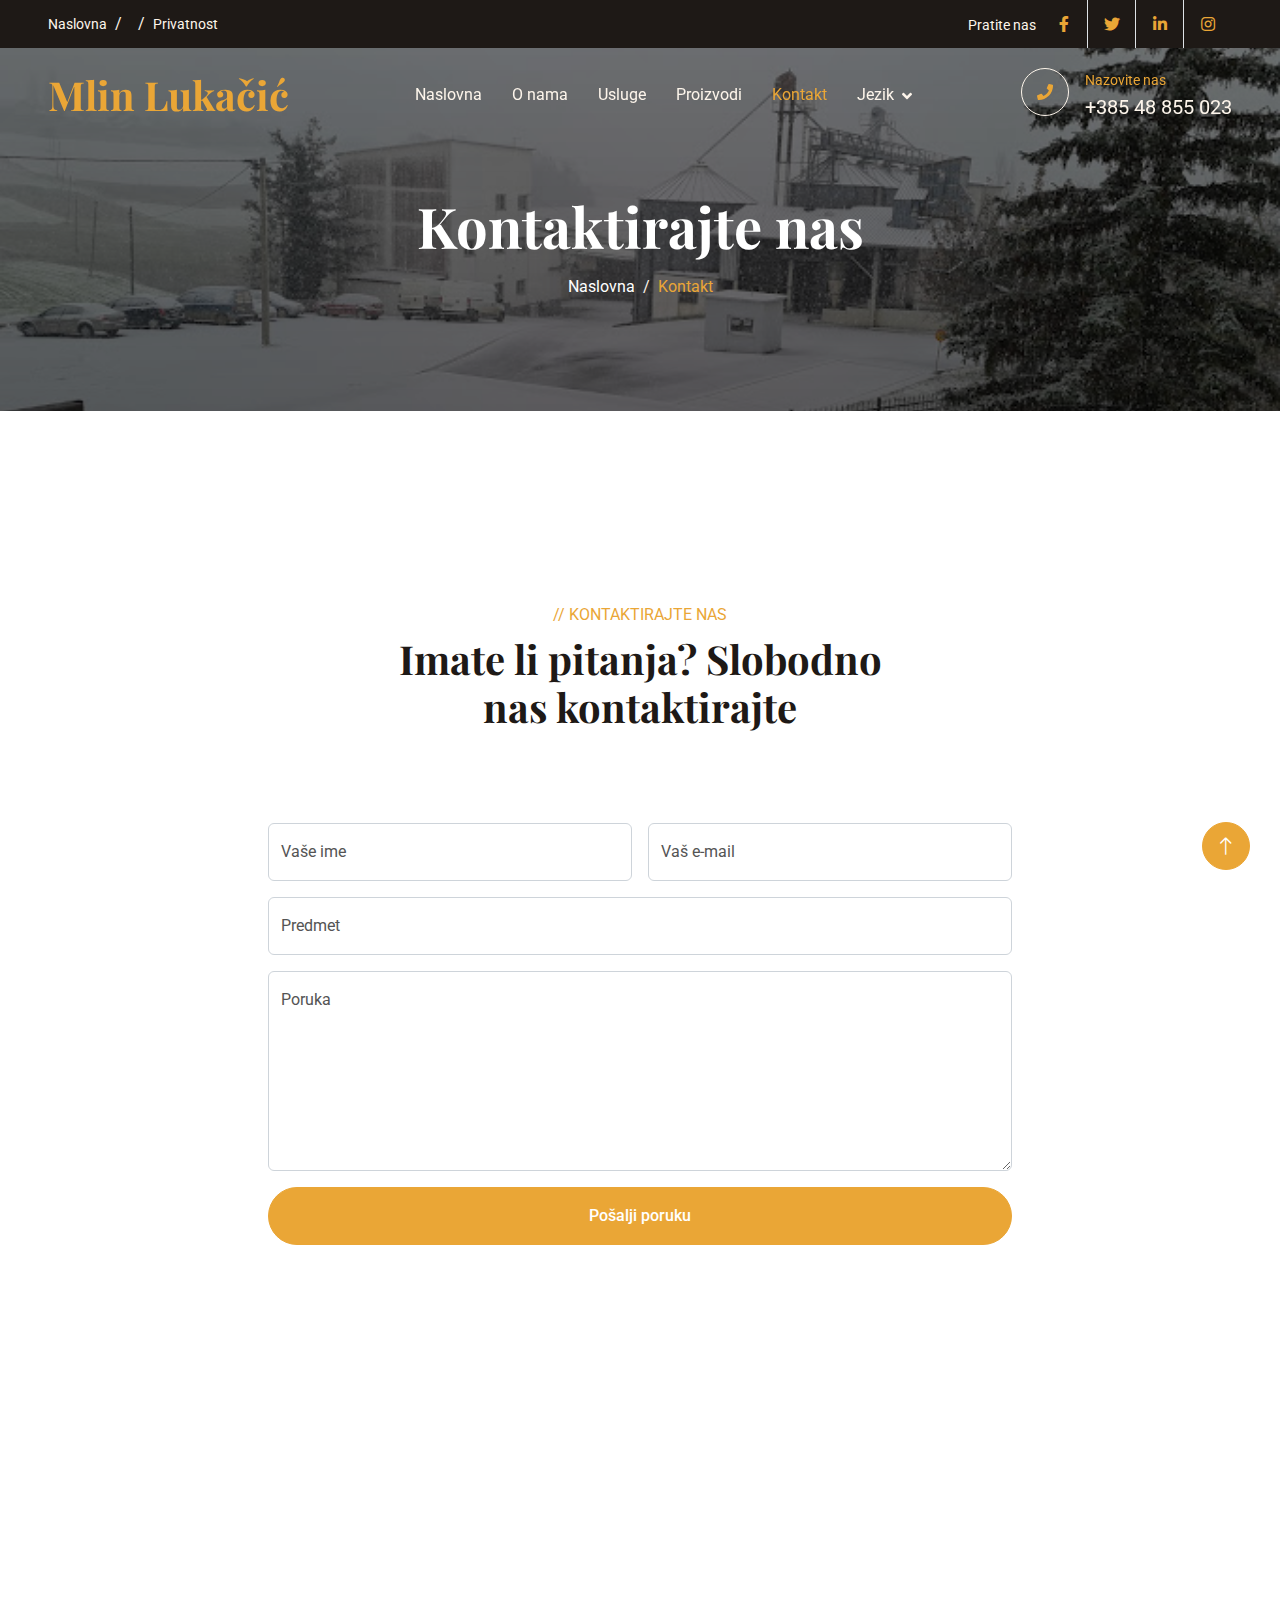
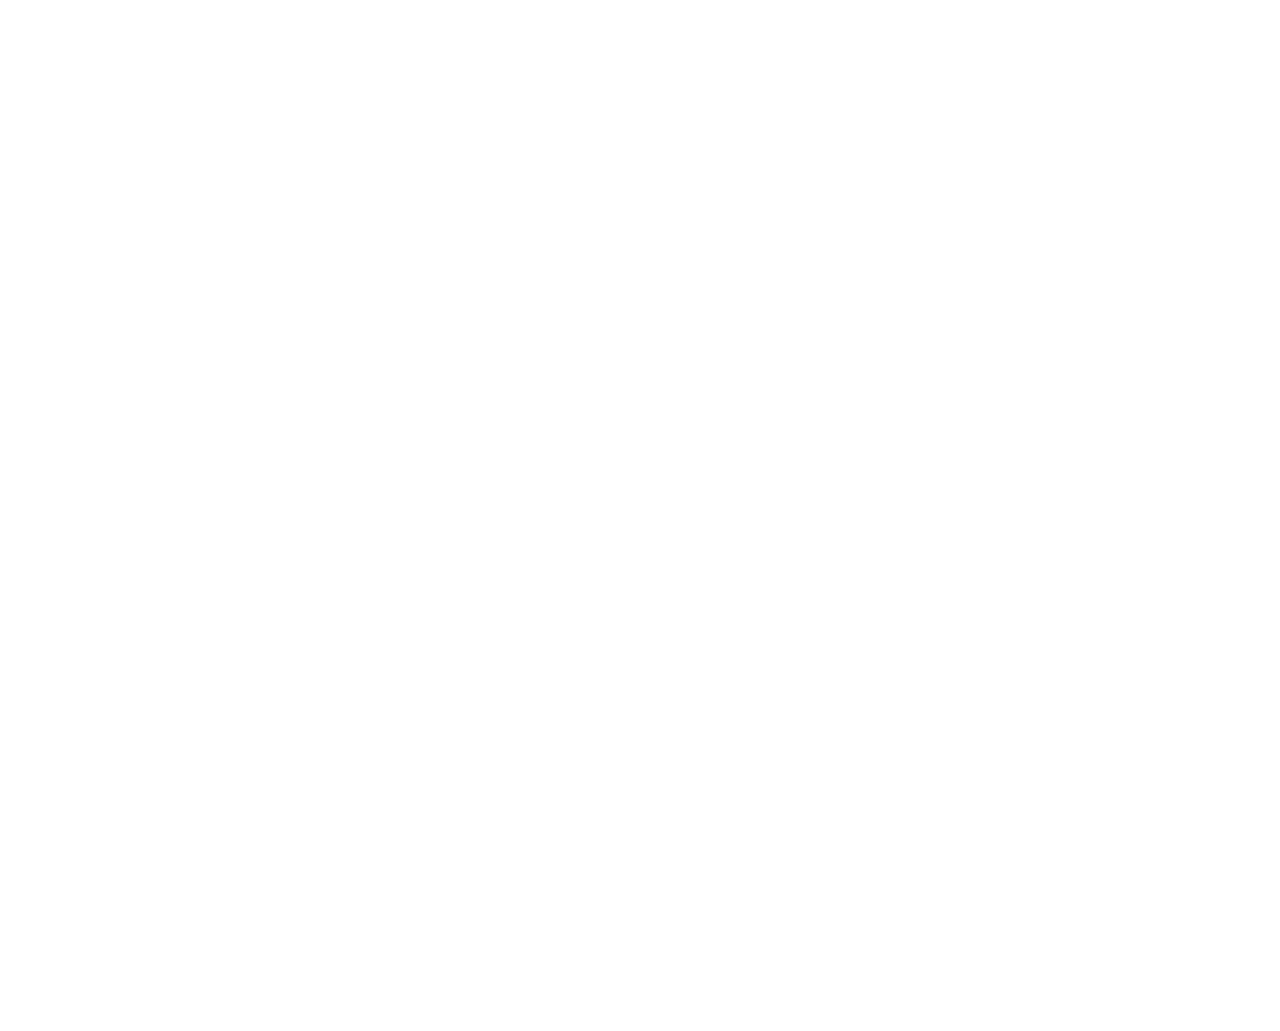
<file: contact.html>
<!DOCTYPE html>
<html lang="hr">
  <head>
    <meta charset="utf-8" />
    <title>Mlin Lukačić - Kontaktirajte nas | Contact Us</title>
    <meta content="width=device-width, initial-scale=1.0" name="viewport" />
    <meta
      name="keywords"
      content="Mlin Lukačić, kontakt, brašno, otkup pšenice, brašno bez aditiva, Gornja Rijeka, proizvodnja brašna, family tradition, flour production, wheat milling, Croatia"
    />
    <meta
      name="description"
      content="Kontaktirajte Mlin Lukačić za informacije o proizvodima i uslugama. Dostupni smo putem telefona i e-maila. Tradicija mljevenja brašna kroz generacije. Contact Mlin Lukačić for all your flour production needs, wheat purchases, and more."
    />

    <!-- Open Graph Meta Tags for Social Media -->
    <meta
      property="og:title"
      content="Mlin Lukačić - Kontaktirajte nas | Contact Us"
    />
    <meta
      property="og:description"
      content="Kontaktirajte Mlin Lukačić za informacije o proizvodima i uslugama. Tradicija mljevenja brašna bez aditiva i po starim receptima. Contact us for all your flour needs."
    />
    <meta property="og:image" content="img/mlin-lukacic-logo.jpg" />
    <meta property="og:url" content="https://mlin-lukacic.hr/contact" />
    <meta property="og:type" content="website" />

    <!-- Twitter Card for social media sharing -->
    <meta name="twitter:card" content="summary_large_image" />
    <meta
      name="twitter:title"
      content="Mlin Lukačić - Kontaktirajte nas | Contact Us"
    />
    <meta
      name="twitter:description"
      content="Kontaktirajte Mlin Lukačić za više informacija o brašnu, otkupu pšenice i dostavi proizvoda."
    />
    <meta name="twitter:image" content="img/mlin-lukacic-logo.jpg" />

    <!-- Favicon -->
    <link href="img/favicon.ico" rel="icon" />

    <!-- Google Web Fonts -->
    <link rel="preconnect" href="https://fonts.googleapis.com" />
    <link rel="preconnect" href="https://fonts.gstatic.com" crossorigin />
    <link
      href="https://fonts.googleapis.com/css2?family=Roboto:wght@400;500&family=Playfair+Display:wght@600;700&display=swap"
      rel="stylesheet"
    />

    <!-- Icon Font Stylesheet -->
    <link
      href="https://cdnjs.cloudflare.com/ajax/libs/font-awesome/5.10.0/css/all.min.css"
      rel="stylesheet"
    />
    <link
      href="https://cdn.jsdelivr.net/npm/bootstrap-icons@1.4.1/font/bootstrap-icons.css"
      rel="stylesheet"
    />

    <!-- Libraries Stylesheet -->
    <link href="lib/animate/animate.min.css" rel="stylesheet" />
    <link href="lib/owlcarousel/assets/owl.carousel.min.css" rel="stylesheet" />

    <!-- Customized Bootstrap Stylesheet -->
    <link href="css/bootstrap.min.css" rel="stylesheet" />

    <!-- Template Stylesheet -->
    <link href="css/style.css" rel="stylesheet" />
  </head>

  <body onload="setLanguageBasedOnCountry()">
    <!-- Spinner Start -->
    <div
      id="spinner"
      class="show bg-white position-fixed translate-middle w-100 vh-100 top-50 start-50 d-flex align-items-center justify-content-center"
    >
      <div class="spinner-grow text-primary" role="status"></div>
    </div>
    <!-- Spinner End -->

    <!-- Topbar Start -->
    <div
      class="container-fluid top-bar bg-dark text-light px-0 wow fadeIn"
      data-wow-delay="0.1s"
    >
      <div class="row gx-0 align-items-center d-none d-lg-flex">
        <div class="col-lg-6 px-5 text-start">
          <ol class="breadcrumb mb-0">
            <li class="breadcrumb-item">
              <a
                class="small text-light"
                href="index.html"
                data-hr="Naslovna"
                data-en="Home"
                >Naslovna</a
              >
            </li>
            <li class="breadcrumb-item"></li>

            <li class="breadcrumb-item">
              <a
                class="small text-light"
                href="privacy.html"
                data-hr="Privatnost"
                data-en="Privacy"
                >Privatnost</a
              >
            </li>
          </ol>
        </div>
        <div class="col-lg-6 px-5 text-end">
          <small data-hr="Pratite nas" data-en="Follow us">Pratite nas:</small>
          <div class="h-100 d-inline-flex align-items-center">
            <a class="btn-lg-square text-primary border-end rounded-0" href="#"
              ><i class="fab fa-facebook-f"></i
            ></a>
            <a class="btn-lg-square text-primary border-end rounded-0" href="#"
              ><i class="fab fa-twitter"></i
            ></a>
            <a class="btn-lg-square text-primary border-end rounded-0" href="#"
              ><i class="fab fa-linkedin-in"></i
            ></a>
            <a class="btn-lg-square text-primary pe-0" href="#"
              ><i class="fab fa-instagram"></i
            ></a>
          </div>
        </div>
      </div>
    </div>
    <!-- Topbar End -->

    <!-- Navbar Start -->
    <nav
      class="navbar navbar-expand-lg navbar-dark fixed-top py-lg-0 px-lg-5 wow fadeIn"
      data-wow-delay="0.1s"
    >
      <a href="index.html" class="navbar-brand ms-4 ms-lg-0">
        <h1
          class="text-primary m-0"
          data-hr="Mlin Lukačić"
          data-en="Mlin Lukačić"
        >
          Mlin Lukačić
        </h1>
      </a>
      <button
        type="button"
        class="navbar-toggler me-4"
        data-bs-toggle="collapse"
        data-bs-target="#navbarCollapse"
      >
        <span class="navbar-toggler-icon"></span>
      </button>
      <div class="collapse navbar-collapse" id="navbarCollapse">
        <div class="navbar-nav mx-auto p-4 p-lg-0">
          <a
            href="index.html"
            class="nav-item nav-link"
            data-hr="Naslovna"
            data-en="Home"
            >Naslovna</a
          >
          <a
            href="about.html"
            class="nav-item nav-link"
            data-hr="O nama"
            data-en="About Us"
            >O nama</a
          >
          <a
            href="service.html"
            class="nav-item nav-link"
            data-hr="Usluge"
            data-en="Services"
            >Usluge</a
          >
          <a
            href="product.html"
            class="nav-item nav-link"
            data-hr="Proizvodi"
            data-en="Products"
            >Proizvodi</a
          >
          <a
            href="contact.html"
            class="nav-item nav-link active"
            data-hr="Kontakt"
            data-en="Contact"
            >Kontakt</a
          >

          <!-- Language Selector -->
          <div class="nav-item dropdown">
            <a
              href="#"
              class="nav-link dropdown-toggle"
              data-bs-toggle="dropdown"
              id="language-dropdown"
              data-hr="Jezik"
              data-en="Language"
              >Jezik</a
            >
            <div class="dropdown-menu m-0">
              <a href="#" class="dropdown-item" onclick="setLanguage('hr')"
                >Hrvatski</a
              >
              <a href="#" class="dropdown-item" onclick="setLanguage('en')"
                >English</a
              >
            </div>
          </div>
        </div>
        <div class="d-none d-lg-flex">
          <a href="tel:+38548855023">
            <div
              class="flex-shrink-0 btn-lg-square border border-light rounded-circle"
            >
              <i class="fa fa-phone text-primary"></i>
            </div>
          </a>
          <div class="ps-3">
            <a href="tel:+38548855023" class="text-decoration-none">
              <small data-hr="Nazovite nas" data-en="Call us"
                >Nazovite nas</small
              >
              <p class="text-light fs-5 mb-0">+385 48 855 023</p>
            </a>
          </div>
        </div>
      </div>
    </nav>
    <!-- Navbar End -->
    <!-- Page Header Start -->
    <div
      class="container-fluid page-header py-6 wow fadeIn"
      data-wow-delay="0.1s"
    >
      <div class="container text-center pt-5 pb-3">
        <h1
          class="display-4 text-white animated slideInDown mb-3"
          data-hr="Kontaktirajte nas"
          data-en="Contact Us"
        >
          Kontaktirajte nas
        </h1>
        <nav aria-label="breadcrumb animated slideInDown">
          <ol class="breadcrumb justify-content-center mb-0">
            <li class="breadcrumb-item">
              <a
                class="text-white"
                href="index.html"
                data-hr="Naslovna"
                data-en="Home"
                >Naslovna</a
              >
            </li>
            <li
              class="breadcrumb-item text-primary active"
              aria-current="page"
              data-hr="Kontakt"
              data-en="Contact"
            >
              Kontakt
            </li>
          </ol>
        </nav>
      </div>
    </div>
    <!-- Page Header End -->

    <!-- Contact Start -->
    <div class="container-xxl py-6">
      <div class="container">
        <div
          class="text-center mx-auto mb-5 wow fadeInUp"
          data-wow-delay="0.1s"
          style="max-width: 500px"
        >
          <p
            class="text-primary text-uppercase mb-2"
            data-hr="// Kontaktirajte nas"
            data-en="// Contact Us"
          >
            // Kontaktirajte nas
          </p>
          <h1
            class="display-6 mb-4"
            data-hr="Imate li pitanja? Slobodno nas kontaktirajte"
            data-en="If You Have Any Query, Please Contact Us"
          >
            Imate li pitanja? Slobodno nas kontaktirajte
          </h1>
        </div>
        <div class="row g-0 justify-content-center">
          <div class="col-lg-8 wow fadeInUp" data-wow-delay="0.1s">
            <form>
              <div class="row g-3">
                <div class="col-md-6">
                  <div class="form-floating">
                    <input
                      type="text"
                      class="form-control"
                      id="name"
                      placeholder="Your Name"
                    />
                    <label for="name" data-hr="Vaše ime" data-en="Your Name"
                      >Vaše ime</label
                    >
                  </div>
                </div>
                <div class="col-md-6">
                  <div class="form-floating">
                    <input
                      type="email"
                      class="form-control"
                      id="email"
                      placeholder="Your Email"
                    />
                    <label for="email" data-hr="Vaš e-mail" data-en="Your Email"
                      >Vaš e-mail</label
                    >
                  </div>
                </div>
                <div class="col-12">
                  <div class="form-floating">
                    <input
                      type="text"
                      class="form-control"
                      id="subject"
                      placeholder="Subject"
                    />
                    <label for="subject" data-hr="Predmet" data-en="Subject"
                      >Predmet</label
                    >
                  </div>
                </div>
                <div class="col-12">
                  <div class="form-floating">
                    <textarea
                      class="form-control"
                      placeholder="Leave a message here"
                      id="message"
                      style="height: 200px"
                    ></textarea>
                    <label for="message" data-hr="Poruka" data-en="Message"
                      >Poruka</label
                    >
                  </div>
                </div>
                <div class="col-12 text-center">
                  <button
                    class="btn btn-primary rounded-pill py-3 px-5"
                    type="submit"
                    data-hr="Pošalji poruku"
                    data-en="Send Message"
                  >
                    Pošalji poruku
                  </button>
                </div>
              </div>
            </form>
          </div>
        </div>
      </div>
    </div>
    <!-- Contact End -->

    <!-- Google Map Start -->
    <div class="container-xxl py-6 px-0 wow fadeInUp" data-wow-delay="0.1s">
      <iframe
        class="w-100 mb-n2"
        style="height: 450px"
        src="https://www.google.com/maps/embed?pb=!1m18!1m12!1m3!1d2766.4023971897723!2d16.41406809875864!3d46.10288818084436!2m3!1f0!2f0!3f0!3m2!1i1024!2i768!4f13.1!3m3!1m2!1s0x47660ff9b38af957%3A0x5fd48d4b4a8db860!2zTUxJTiBMVUtBxIxJxIYgRC5PLk8u!5e0!3m2!1shr!2shr!4v1729151359820!5m2!1shr!2shr"
        frameborder="0"
        allowfullscreen=""
        aria-hidden="false"
        tabindex="0"
      ></iframe>
    </div>
    <!-- Google Map End -->

    <!-- Footer Start -->
    <div
      class="container-fluid bg-dark text-light footer my-6 mb-0 py-5 wow fadeIn"
      data-wow-delay="0.1s"
    >
      <div class="container py-5">
        <div class="row g-5">
          <div class="col-lg-3-column col-md-6">
            <h4 class="text-light mb-4" data-hr="Kontakt" data-en="Contact">
              Kontakt
            </h4>
            <p class="mb-2">
              <a
                href="https://maps.app.goo.gl/sD9uwAYXy2r2cQTN6"
                target="_blank"
              >
                <i class="fa fa-map-marker-alt me-3"></i
                ><span
                  data-hr="Dropkovec 76, 48268 Gornja Rijeka, Hrvatska"
                  data-en="Dropkovec 76, 48268 Gornja Rijeka, Croatia"
                  >Dropkovec 76, 48268 Gornja Rijeka, Hrvatska</span
                ></a
              >
            </p>
            <p class="mb-2">
              <a href="tel:+38548855023"
                ><i class="fa fa-phone-alt me-3"></i>

                <span data-hr="+385 48 855 023" data-en="+385 48 855 023"
                  >+385 48 855 023</span
                >
              </a>
            </p>
            <p class="mb-2">
              <a href="mailto:ljubica.lukacic@gmail.com">
                <i class="fa fa-envelope me-3"></i>

                <span
                  data-hr="ljubica.lukacic@gmail.com"
                  data-en="ljubica.lukacic@gmail.com"
                  >ljubica.lukacic@gmail.com</span
                >
              </a>
            </p>

            <div class="d-flex pt-2">
              <a
                class="btn btn-square btn-outline-light rounded-circle me-1"
                href="#"
                ><i class="fab fa-facebook-f"></i
              ></a>
              <a
                class="btn btn-square btn-outline-light rounded-circle me-1"
                href="#"
                ><i class="fab fa-linkedin-in"></i
              ></a>
            </div>
          </div>
          <div class="col-lg-3-column col-md-6">
            <h4
              class="text-light mb-4"
              data-hr="Radno vrijeme"
              data-en="Working Hours"
            >
              Radno vrijeme
            </h4>
            <p
              class="text-light mb-2"
              data-hr="Ponedjeljak: Zatvoreno"
              data-en="Monday: Closed"
            >
              Ponedjeljak: Zatvoreno
            </p>
            <p
              class="text-light mb-2"
              data-hr="Utorak - Petak: 08:00 - 16:00"
              data-en="Tuesday - Friday: 08:00 - 16:00"
            >
              Utorak - Petak: 08:00 - 16:00
            </p>
            <p
              class="text-light mb-2"
              data-hr="Subota: 08:00 - 14:00"
              data-en="Saturday: 08:00 - 14:00"
            >
              Subota: 08:00 - 14:00
            </p>
            <p
              class="text-light mb-2"
              data-hr="Nedjeljom: Zatvoreno"
              data-en="Sunday: Closed"
            >
              Nedjeljom: Zatvoreno
            </p>
            <p
              class="text-light mb-2"
              data-hr="Praznici: Zatvoreno"
              data-en="Holidays: Closed"
            >
              Praznici: Zatvoreno
            </p>
            <p
              id="remont"
              class="text-light mb-2 font-weight-bold text-warning"
              data-hr="Godišnji remont: 1.8. - 31.8. Mlin neće raditi tijekom ovog perioda."
              data-en="Annual Maintenance: 1st Aug - 31st Aug. The mill will not operate during this period."
            >
              <strong
                >Godišnji remont: 1.8. - 31.8. Mlin neće raditi tijekom ovog
                perioda.</strong
              >
            </p>
          </div>

          <div class="col-lg-3-column col-md-6">
            <h4
              class="text-light mb-4"
              data-hr="Galerija Fotografija"
              data-en="Photo Gallery"
            >
              Galerija Fotografija
            </h4>
            <div class="row g-2">
              <div class="col-4">
                <img
                  class="img-fluid bg-light rounded p-1"
                  src="img/footer-1.jpg"
                  alt="Image"
                />
              </div>
              <div class="col-4">
                <img
                  class="img-fluid bg-light rounded p-1"
                  src="img/footer-2.jpg"
                  alt="Image"
                />
              </div>
              <div class="col-4">
                <img
                  class="img-fluid bg-light rounded p-1"
                  src="img/footer-3.jpg"
                  alt="Image"
                />
              </div>
              <div class="col-4">
                <img
                  class="img-fluid bg-light rounded p-1"
                  src="img/footer-4.jpg"
                  alt="Image"
                />
              </div>
              <div class="col-4">
                <img
                  class="img-fluid bg-light rounded p-1"
                  src="img/footer-5.jpg"
                  alt="Image"
                />
              </div>
              <div class="col-4">
                <img
                  class="img-fluid bg-light rounded p-1"
                  src="img/footer-6.jpg"
                  alt="Image"
                />
              </div>
            </div>
          </div>
        </div>
      </div>
    </div>
    <!-- Footer End -->

    <!-- Copyright Start -->
    <div
      class="container-fluid copyright text-light py-4 wow fadeIn"
      data-wow-delay="0.1s"
    >
      <div class="container">
        <div class="row">
          <div
            class="col-md-6 text-center-copyright text-md-start mb-3 mb-md-0"
          >
            &copy;
            <a href="#" data-hr="Mlin Lukačić" data-en="Mlin Lukačić"
              >Mlin Lukačić</a
            >,
            <span data-hr="Sva prava pridržana" data-en="All Rights Reserved"
              >Sva prava pridržana</span
            >.
          </div>
        </div>
      </div>
    </div>
    <!-- Copyright End -->

    <!-- Back to Top -->
    <a
      href="#"
      class="btn btn-lg btn-primary btn-lg-square rounded-circle back-to-top"
      ><i class="bi bi-arrow-up"></i
    ></a>

    <!-- JavaScript Libraries -->
    <script src="https://code.jquery.com/jquery-3.4.1.min.js"></script>
    <script src="https://cdn.jsdelivr.net/npm/bootstrap@5.0.0/dist/js/bootstrap.bundle.min.js"></script>
    <script src="lib/wow/wow.min.js"></script>
    <script src="lib/easing/easing.min.js"></script>
    <script src="lib/waypoints/waypoints.min.js"></script>
    <script src="lib/counterup/counterup.min.js"></script>
    <script src="lib/owlcarousel/owl.carousel.min.js"></script>

    <!-- Template Javascript -->
    <script src="js/main.js"></script>
  </body>
</html>
</file>
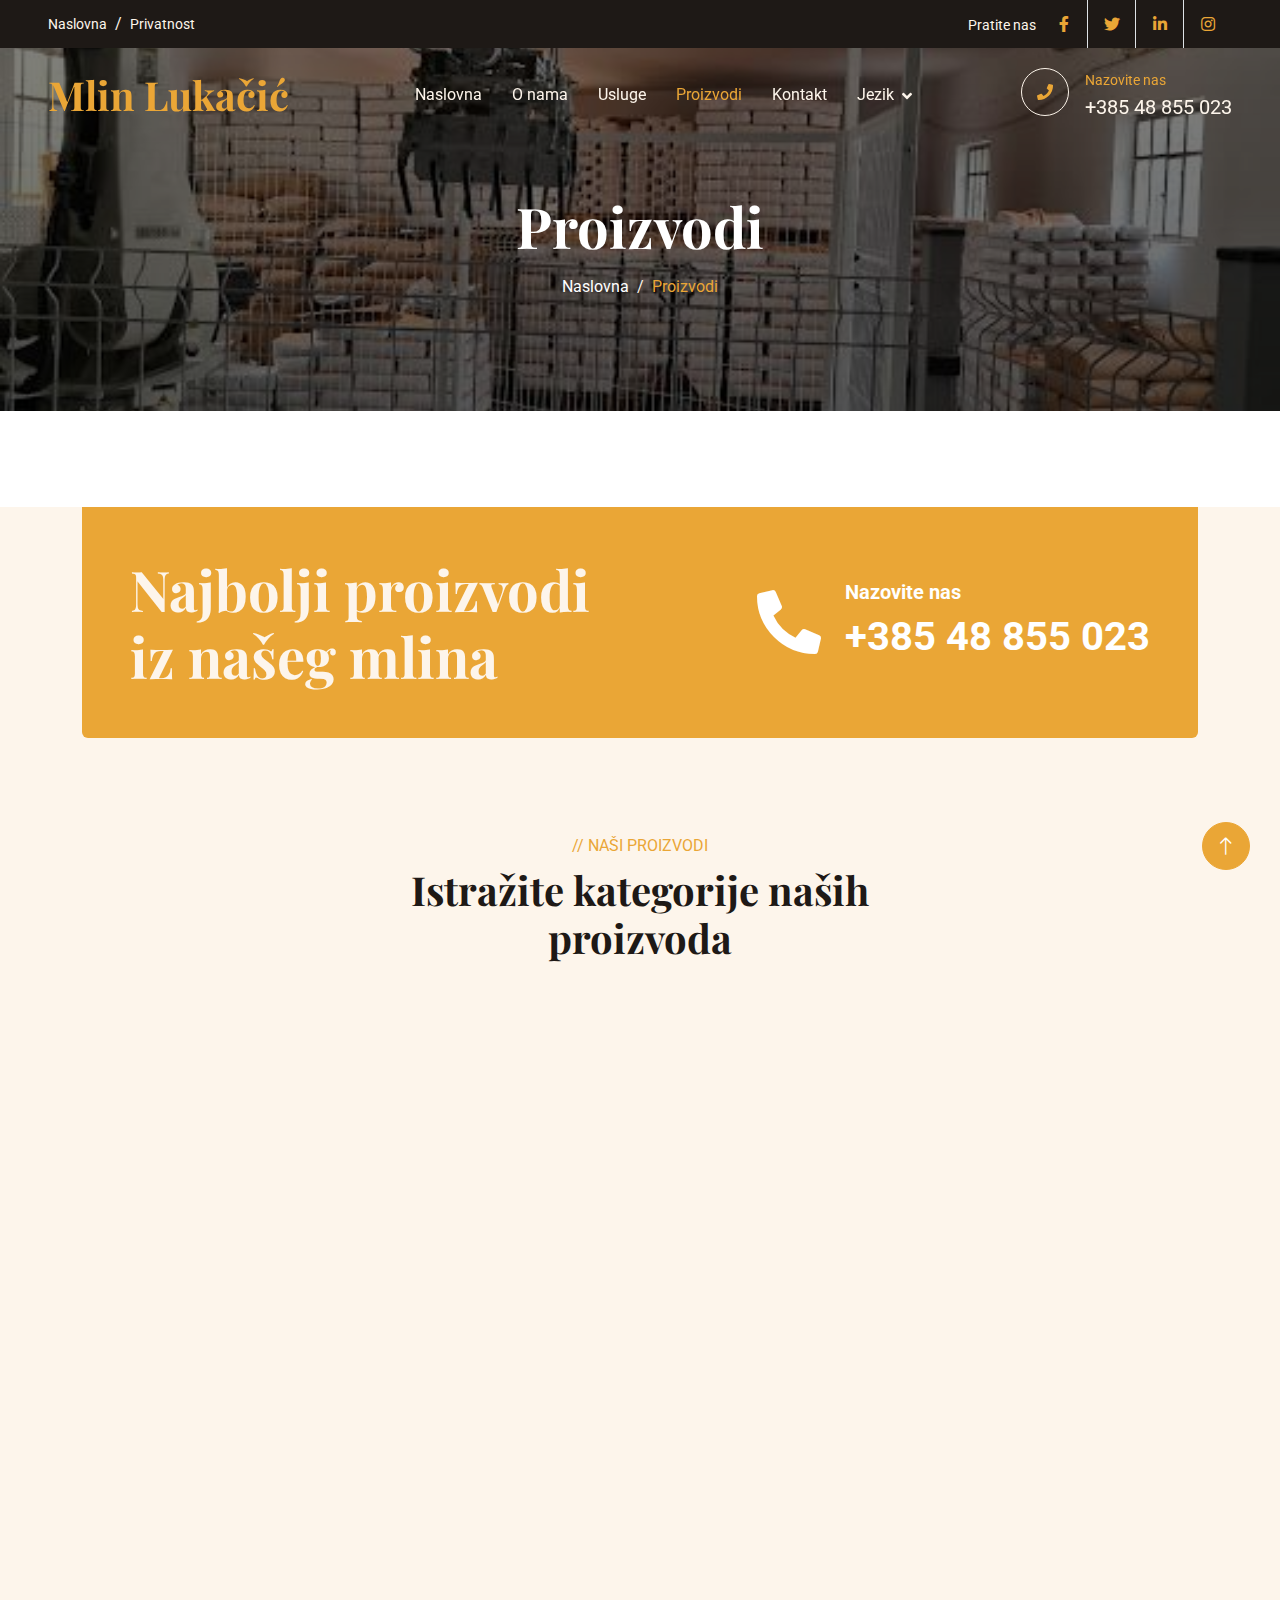
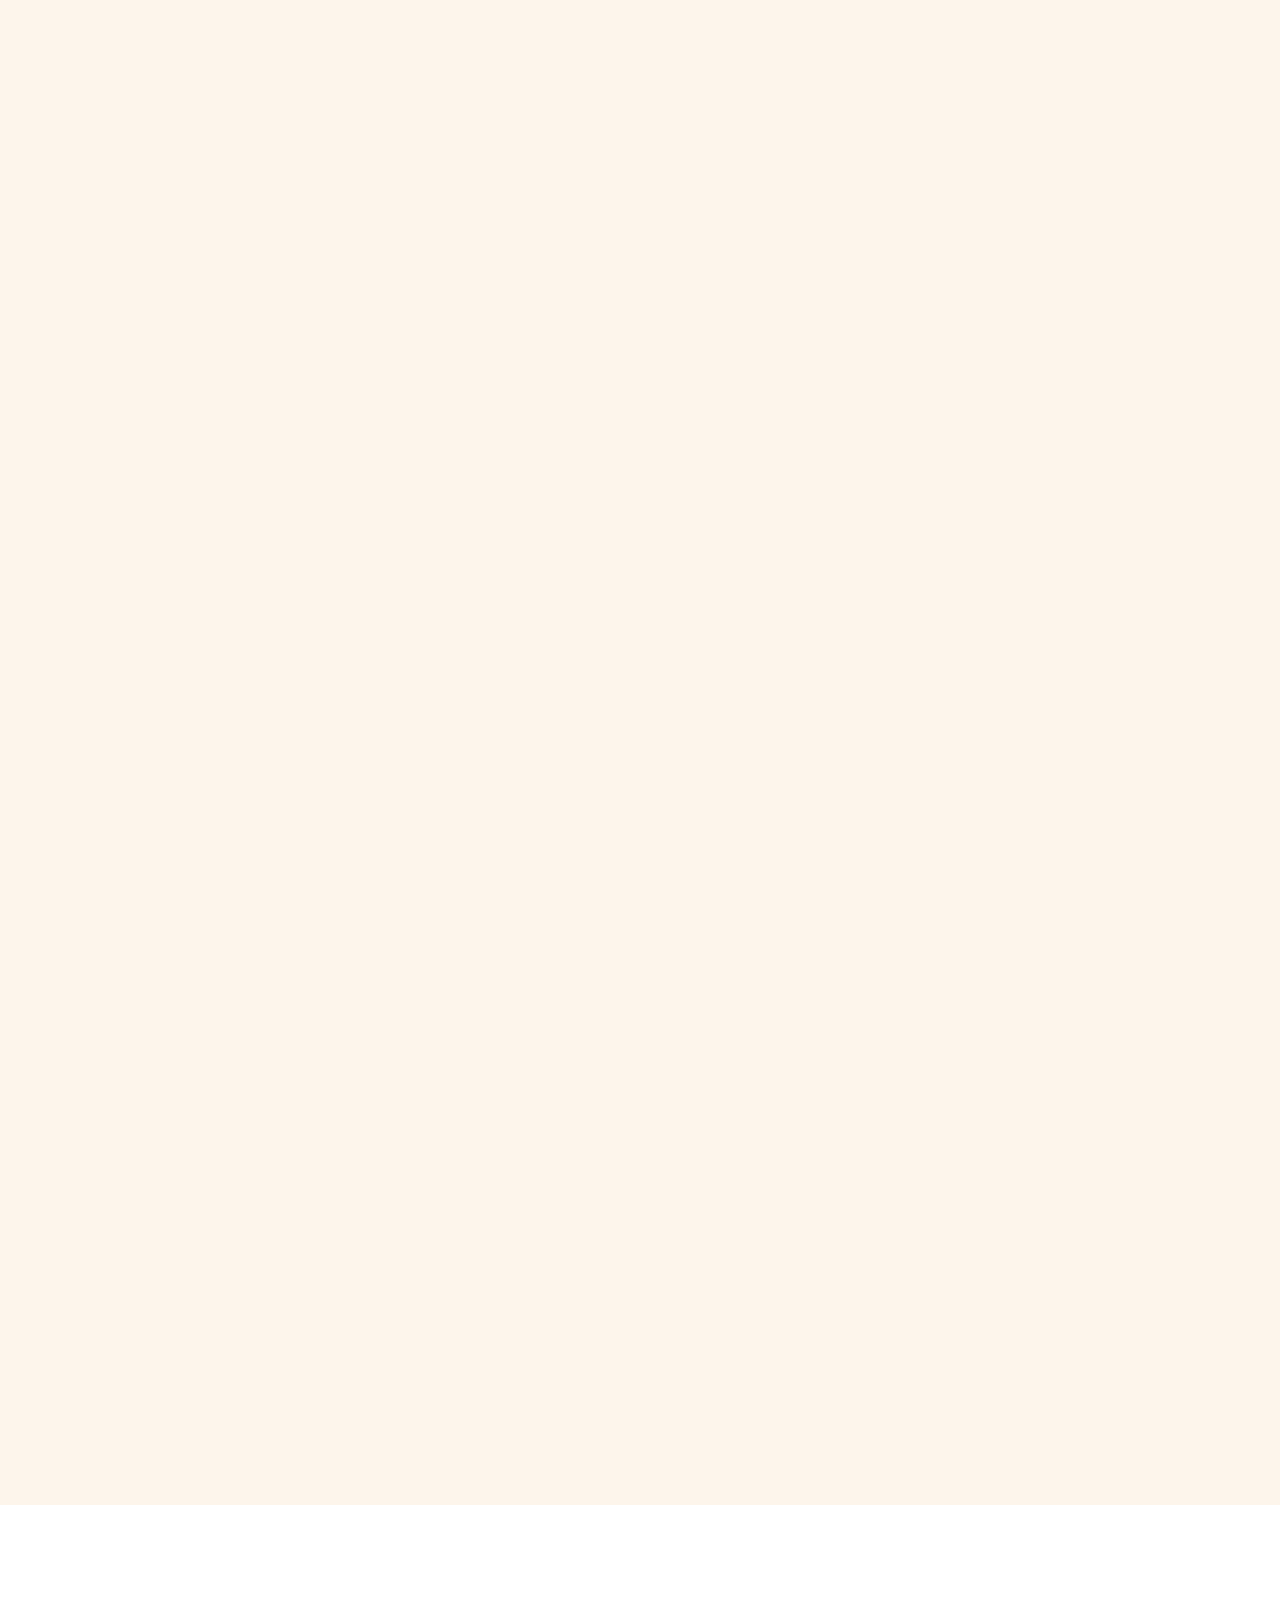
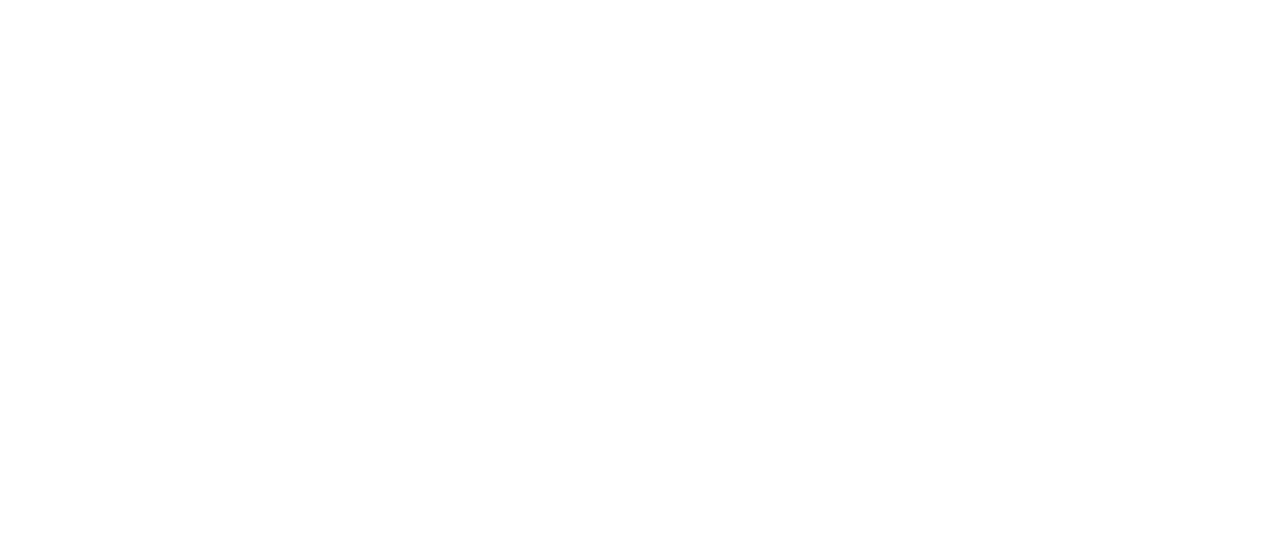
<file: product.html>
<!DOCTYPE html>
<html lang="hr">
  <head>
    <meta charset="utf-8" />
    <title data-hr="Proizvodi | Mlin Lukačić" data-en="Products | Mlin Lukačić">
      Proizvodi | Mlin Lukačić
    </title>
    <meta content="width=device-width, initial-scale=1.0" name="viewport" />
    <meta
      content="Tradicionalni mlin Lukačić nudi visokokvalitetne proizvode od brašna. Kupite naše oštro, glatko, polubijelo, crno i integralno brašno."
      data-hr
    />
    <meta
      content="Mlin Lukačić offers high-quality flour products. Purchase our sharp, smooth, semi-white, black, and wholemeal flour."
      data-en
    />
    <meta
      name="keywords"
      content="mlin Lukačić, brašno, oštro brašno, glatko brašno, polubijelo brašno, crno brašno, integralno brašno, pšenično brašno"
      data-hr
    />
    <meta
      name="keywords"
      content="Mlin Lukačić, flour, sharp flour, smooth flour, semi-white flour, black flour, wholemeal flour, wheat flour"
      data-en
    />

    <!-- Favicon -->
    <link href="img/favicon.ico" rel="icon" />

    <!-- Google Web Fonts -->
    <link rel="preconnect" href="https://fonts.googleapis.com" />
    <link rel="preconnect" href="https://fonts.gstatic.com" crossorigin />
    <link
      href="https://fonts.googleapis.com/css2?family=Roboto:wght@400;500&family=Playfair+Display:wght@600;700&display=swap"
      rel="stylesheet"
    />

    <!-- Icon Font Stylesheet -->
    <link
      href="https://cdnjs.cloudflare.com/ajax/libs/font-awesome/5.10.0/css/all.min.css"
      rel="stylesheet"
    />
    <link
      href="https://cdn.jsdelivr.net/npm/bootstrap-icons@1.4.1/font/bootstrap-icons.css"
      rel="stylesheet"
    />

    <!-- Libraries Stylesheet -->
    <link href="lib/animate/animate.min.css" rel="stylesheet" />
    <link href="lib/owlcarousel/assets/owl.carousel.min.css" rel="stylesheet" />

    <!-- Customized Bootstrap Stylesheet -->
    <link href="css/bootstrap.min.css" rel="stylesheet" />

    <!-- Template Stylesheet -->
    <link href="css/style.css" rel="stylesheet" />
  </head>

  <body onload="setLanguageBasedOnCountry()">
    <!-- Spinner Start -->
    <div
      id="spinner"
      class="show bg-white position-fixed translate-middle w-100 vh-100 top-50 start-50 d-flex align-items-center justify-content-center"
    >
      <div class="spinner-grow text-primary" role="status"></div>
    </div>
    <!-- Spinner End -->

    <!-- Topbar Start -->
    <div
      class="container-fluid top-bar bg-dark text-light px-0 wow fadeIn"
      data-wow-delay="0.1s"
    >
      <div class="row gx-0 align-items-center d-none d-lg-flex">
        <div class="col-lg-6 px-5 text-start">
          <ol class="breadcrumb mb-0">
            <li class="breadcrumb-item">
              <a
                class="small text-light"
                href="index.html"
                data-hr="Naslovna"
                data-en="Home"
                >Naslovna</a
              >
            </li>

            <li class="breadcrumb-item">
              <a
                class="small text-light"
                href="#"
                data-hr="Privatnost"
                data-en="Privacy"
                >Privatnost</a
              >
            </li>
          </ol>
        </div>
        <div class="col-lg-6 px-5 text-end">
          <small data-hr="Pratite nas" data-en="Follow us">Pratite nas:</small>
          <div class="h-100 d-inline-flex align-items-center">
            <a class="btn-lg-square text-primary border-end rounded-0" href="#"
              ><i class="fab fa-facebook-f"></i
            ></a>
            <a class="btn-lg-square text-primary border-end rounded-0" href="#"
              ><i class="fab fa-twitter"></i
            ></a>
            <a class="btn-lg-square text-primary border-end rounded-0" href="#"
              ><i class="fab fa-linkedin-in"></i
            ></a>
            <a class="btn-lg-square text-primary pe-0" href="#"
              ><i class="fab fa-instagram"></i
            ></a>
          </div>
        </div>
      </div>
    </div>
    <!-- Topbar End -->

    <!-- Navbar Start -->
    <nav
      class="navbar navbar-expand-lg navbar-dark fixed-top py-lg-0 px-lg-5 wow fadeIn"
      data-wow-delay="0.1s"
    >
      <a href="index.html" class="navbar-brand ms-4 ms-lg-0">
        <h1
          class="text-primary m-0"
          data-hr="Mlin Lukačić"
          data-en="Mlin Lukačić"
        >
          Mlin Lukačić
        </h1>
      </a>
      <button
        type="button"
        class="navbar-toggler me-4"
        data-bs-toggle="collapse"
        data-bs-target="#navbarCollapse"
      >
        <span class="navbar-toggler-icon"></span>
      </button>
      <div class="collapse navbar-collapse" id="navbarCollapse">
        <div class="navbar-nav mx-auto p-4 p-lg-0">
          <a
            href="index.html"
            class="nav-item nav-link"
            data-hr="Naslovna"
            data-en="Home"
            >Naslovna</a
          >
          <a
            href="about.html"
            class="nav-item nav-link"
            data-hr="O nama"
            data-en="About Us"
            >O nama</a
          >
          <a
            href="service.html"
            class="nav-item nav-link"
            data-hr="Usluge"
            data-en="Services"
            >Usluge</a
          >
          <a
            href="product.html"
            class="nav-item nav-link active"
            data-hr="Proizvodi"
            data-en="Products"
            >Proizvodi</a
          >
          <a
            href="contact.html"
            class="nav-item nav-link"
            data-hr="Kontakt"
            data-en="Contact"
            >Kontakt</a
          >

          <!-- Language Selector -->
          <div class="nav-item dropdown">
            <a
              href="#"
              class="nav-link dropdown-toggle"
              data-bs-toggle="dropdown"
              id="language-dropdown"
              data-hr="Jezik"
              data-en="Language"
              >Jezik</a
            >
            <div class="dropdown-menu m-0">
              <a href="#" class="dropdown-item" onclick="setLanguage('hr')"
                >Hrvatski</a
              >
              <a href="#" class="dropdown-item" onclick="setLanguage('en')"
                >English</a
              >
            </div>
          </div>
        </div>
        <div class="d-none d-lg-flex">
          <a href="tel:+38548855023">
            <div
              class="flex-shrink-0 btn-lg-square border border-light rounded-circle"
            >
              <i class="fa fa-phone text-primary"></i>
            </div>
          </a>
          <div class="ps-3">
            <a href="tel:+38548855023" class="text-decoration-none">
              <small data-hr="Nazovite nas" data-en="Call us"
                >Nazovite nas</small
              >
              <p class="text-light fs-5 mb-0">+385 48 855 023</p>
            </a>
          </div>
        </div>
      </div>
    </nav>
    <!-- Navbar End -->

    <!-- Page Header Start -->
    <div
      class="container-fluid page-header-product py-6 wow fadeIn"
      data-wow-delay="0.1s"
    >
      <div class="container text-center pt-5 pb-3">
        <h1
          class="display-4 text-white animated slideInDown mb-3"
          data-hr="Proizvodi"
          data-en="Products"
        >
          Proizvodi
        </h1>
        <nav aria-label="breadcrumb animated slideInDown">
          <ol class="breadcrumb justify-content-center mb-0">
            <li class="breadcrumb-item">
              <a
                class="text-white"
                href="index.html"
                data-hr="Naslovna"
                data-en="Home"
                >Naslovna</a
              >
            </li>
            <li
              class="breadcrumb-item text-primary active"
              aria-current="page"
              data-hr="Proizvodi"
              data-en="Products"
            >
              Proizvodi
            </li>
          </ol>
        </nav>
      </div>
    </div>
    <!-- Page Header End -->

    <!-- Product Start -->
    <div id="product-start" class="container-xxl bg-light my-6 py-6 pt-0">
      <div class="container">
        <div
          class="bg-primary text-light rounded-bottom p-5 my-6 mt-0 wow fadeInUp"
          data-wow-delay="0.1s"
        >
          <div class="row g-4 align-items-center">
            <div class="col-lg-6">
              <h1
                class="display-4 text-light mb-0"
                data-hr="Najbolji proizvodi iz našeg mlina"
                data-en="The Best Products From Our Mill"
              >
                Najbolji proizvodi iz našeg mlina
              </h1>
            </div>

            <div class="col-lg-6 text-lg-end text-light text-decoration-none">
              <a href="tel:+38548855023" class="white">
                <div class="d-inline-flex align-items-center text-start">
                  <i class="fa fa-phone-alt fa-4x flex-shrink-0"></i>
                  <div class="ms-4">
                    <p
                      class="fs-5 fw-bold mb-0"
                      data-hr="Nazovite nas"
                      data-en="Call Us"
                    >
                      Nazovite nas
                    </p>

                    <p class="fs-1 fw-bold mb-0">+385 48 855 023</p>
                  </div>
                </div></a
              >
            </div>
          </div>
        </div>
        <div
          class="text-center mx-auto mb-5 wow fadeInUp"
          data-wow-delay="0.1s"
          style="max-width: 500px"
        >
          <p
            class="text-primary text-uppercase mb-2"
            data-hr="// Naši proizvodi"
            data-en="// Our Products"
          >
            // Naši proizvodi
          </p>
          <h1
            class="display-6 mb-4"
            data-hr="Istražite kategorije naših proizvoda"
            data-en="Explore the Categories of Our Products"
          >
            Istražite kategorije naših proizvoda
          </h1>
        </div>
        <!-- Products -->
        <!-- Products -->
        <div class="row g-4">
          <!-- T-400 Sharp Flour -->
          <div class="col-lg-4 col-md-6 wow fadeInUp" data-wow-delay="0.1s">
            <div
              class="product-item d-flex flex-column bg-white rounded overflow-hidden h-100 position-relative"
            >
              <div class="text-center p-4">
                <div
                  class="d-inline-block border border-primary rounded-pill px-3 mb-3"
                >
                  0.83 €/kg
                </div>
                <h3
                  class="mb-3"
                  data-hr="T-400 Oštro brašno"
                  data-en="T-400 Sharp Flour"
                >
                  T-400 Oštro brašno
                </h3>
                <span
                  class="short-description"
                  data-hr="Visokokvalitetno oštro brašno idealno za kolače i domaću tjesteninu."
                  data-en="High-quality sharp flour, perfect for pastries and homemade pasta."
                >
                  Visokokvalitetno oštro brašno idealno za kolače i domaću
                  tjesteninu.
                </span>

                <a
                  href="javascript:void(0)"
                  class="btn btn-primary rounded-pill py-2 px-4 read-more"
                  data-hr="Pročitaj više"
                  data-en="Read More"
                  >Pročitaj više</a
                >
              </div>
              <div class="position-relative mt-auto">
                <img
                  class="img-fluid"
                  src="img/slika-brasna-prodaja.webp"
                  alt="T-400 Sharp Flour"
                />
              </div>
              <div class="long-description-overlay d-none">
                <div class="overlay-content text-center p-4">
                  <h3
                    class="h3-procitaj-vise"
                    data-hr="T-400 Oštro brašno"
                    data-en="T-400 Sharp Flour"
                  >
                    T-400 Oštro brašno
                  </h3>
                  <p
                    class="long-description"
                    data-hr="Brašno tip 400 oštro – namijenjeno za kolače, kreme i domaću tjesteninu. Brašno je po strukturi oštrije i po tome se razlikuje od glatkog. Brašno dobiveno mljevenjem kvalitetne domaće pšenice na tradicionalan način, bez dodataka aditiva! Prirodno kao nekada iz mlina. Ostali smo vjerni tradicionalnom načinu proizvodnje brašna. Brašno je pakirano po 5 kg."
                    data-en="T-400 sharp flour – ideal for cakes, creams, and homemade pasta. This flour has a coarser structure compared to smooth flour. Obtained by milling high-quality domestic wheat in a traditional way, without additives! Natural as it used to be from the mill. We remain true to the traditional way of producing flour. The flour is packed in 5 kg."
                  ></p>
                  <a
                    href="javascript:void(0)"
                    class="btn btn-secondary rounded-pill close-description"
                    data-hr="Zatvori"
                    data-en="Close"
                    >Zatvori</a
                  >
                </div>
              </div>
            </div>
          </div>

          <!-- T-400 Smooth Flour -->
          <div class="col-lg-4 col-md-6 wow fadeInUp" data-wow-delay="0.3s">
            <div
              class="product-item d-flex flex-column bg-white rounded overflow-hidden h-100 position-relative"
            >
              <div class="text-center p-4">
                <div
                  class="d-inline-block border border-primary rounded-pill px-3 mb-3"
                >
                  0.93 €/kg
                </div>
                <h3
                  class="mb-3"
                  data-hr="T-400 Glatko brašno"
                  data-en="T-400 Smooth Flour"
                >
                  T-400 Glatko brašno
                </h3>
                <span
                  class="short-description"
                  data-hr="Savršeno glatko brašno za vučena i dizana tijesta te kolače."
                  data-en="Perfect smooth flour for pulled and leavened doughs, as well as pastries."
                >
                  Savršeno glatko brašno za vučena i dizana tijesta te kolače.
                </span>

                <a
                  href="javascript:void(0)"
                  class="btn btn-primary rounded-pill py-2 px-4 read-more"
                  data-hr="Pročitaj više"
                  data-en="Read More"
                  >Pročitaj više</a
                >
              </div>
              <div class="position-relative mt-auto">
                <img
                  class="img-fluid"
                  src="img/slika-brasna-prodaja.webp"
                  alt="T-400 Smooth Flour"
                />
              </div>
              <div class="long-description-overlay d-none">
                <div class="overlay-content text-center p-4">
                  <h3
                    class="h3-procitaj-vise"
                    data-hr="T-400 Glatko brašno"
                    data-en="T-400 Smooth Flour"
                  >
                    T-400 Glatko brašno
                  </h3>
                  <p
                    class="long-description"
                    data-hr="Brašno tip 400 glatko – najfinije bijelo puderasto brašno 00, namijenjeno za kolače, fina dizana i vučena tijesta. Brašno dobiveno mljevenjem kvalitetne domaće pšenice na tradicionalan način, bez dodataka aditiva! Prirodno kao nekada iz mlina. Ostali smo vjerni tradicionalnom načinu proizvodnje brašna. Brašno je pakirano po 5 kg."
                    data-en="T-400 smooth flour – the finest white 00 flour, ideal for cakes, fine doughs, and pastries. Obtained by milling high-quality domestic wheat in a traditional way, without additives! Natural as it used to be from the mill. We remain true to the traditional way of producing flour. The flour is packed in 5 kg."
                  ></p>
                  <a
                    href="javascript:void(0)"
                    class="btn btn-secondary rounded-pill close-description"
                    data-hr="Zatvori"
                    data-en="Close"
                    >Zatvori</a
                  >
                </div>
              </div>
            </div>
          </div>

          <!-- T-550 Smooth Flour -->
          <div class="col-lg-4 col-md-6 wow fadeInUp" data-wow-delay="0.5s">
            <div
              class="product-item d-flex flex-column bg-white rounded overflow-hidden h-100 position-relative"
            >
              <div class="text-center p-4">
                <div
                  class="d-inline-block border border-primary rounded-pill px-3 mb-3"
                >
                  0.80 €/kg
                </div>
                <h3
                  class="mb-3"
                  data-hr="T-550 Bijelo glatko brašno"
                  data-en="T-550 Smooth Flour"
                >
                  T-550 Bijelo glatko brašno
                </h3>
                <span
                  class="short-description"
                  data-hr="Odlično brašno za raznovrsne pekarske proizvode."
                  data-en="Excellent flour for various bakery products."
                >
                  Odlično brašno za raznovrsne pekarske proizvode.
                </span>

                <a
                  href="javascript:void(0)"
                  class="btn btn-primary rounded-pill py-2 px-4 read-more"
                  data-hr="Pročitaj više"
                  data-en="Read More"
                  >Pročitaj više</a
                >
              </div>
              <div class="position-relative mt-auto">
                <img
                  class="img-fluid"
                  src="img/slika-brasna-prodaja.webp"
                  alt="T-550 Smooth Flour"
                />
              </div>
              <div class="long-description-overlay d-none">
                <div class="overlay-content text-center p-4">
                  <h3
                    class="h3-procitaj-vise"
                    data-hr="T-550 Bijelo glatko brašno"
                    data-en="T-550 Smooth Flour"
                  >
                    T-550 Bijelo glatko brašno
                  </h3>
                  <p
                    class="long-description"
                    data-hr="Brašno tip 550 bijelo glatko – univerzalno brašno namijenjeno za izradu dizanog tijesta, za vučena tijesta i fini bijeli kruh. Brašno dobiveno mljevenjem kvalitetne domaće pšenice na tradicionalan način, bez dodataka aditiva! Prirodno kao nekada iz mlina. Ostali smo vjerni tradicionalnom načinu proizvodnje brašna. Brašno je pakirano po 5 kg."
                    data-en="T-550 white flour – universal flour for dough, pastries, and fine white bread. Obtained by milling high-quality domestic wheat in a traditional way, without additives! Natural as it used to be from the mill. We remain true to the traditional way of producing flour. The flour is packed in 5 kg."
                  ></p>
                  <a
                    href="javascript:void(0)"
                    class="btn btn-secondary rounded-pill close-description"
                    data-hr="Zatvori"
                    data-en="Close"
                    >Zatvori</a
                  >
                </div>
              </div>
            </div>
          </div>

          <!-- T-850 Semi-White Flour -->
          <div class="col-lg-4 col-md-6 wow fadeInUp" data-wow-delay="0.7s">
            <div
              class="product-item d-flex flex-column bg-white rounded overflow-hidden h-100 position-relative"
            >
              <div class="text-center p-4">
                <div
                  class="d-inline-block border border-primary rounded-pill px-3 mb-3"
                >
                  0.66 €/kg
                </div>
                <h3
                  class="mb-3"
                  data-hr="T-850 Polubijelo brašno"
                  data-en="T-850 Semi-White Flour"
                >
                  T-850 Polubijelo brašno
                </h3>
                <span
                  class="short-description"
                  data-hr="Savršeno polubijelo brašno idealno za domaći kruh i pekarske proizvode."
                  data-en="Perfect semi-white flour, ideal for homemade bread and bakery products."
                >
                  Savršeno polubijelo brašno idealno za domaći kruh i pekarske
                  proizvode.
                </span>

                <a
                  href="javascript:void(0)"
                  class="btn btn-primary rounded-pill py-2 px-4 read-more"
                  data-hr="Pročitaj više"
                  data-en="Read More"
                  >Pročitaj više</a
                >
              </div>
              <div class="position-relative mt-auto">
                <img
                  class="img-fluid"
                  src="img/slika-brasna-prodaja.webp"
                  alt="T-850 Semi-White Flour"
                />
              </div>
              <div class="long-description-overlay d-none">
                <div class="overlay-content text-center p-4">
                  <h3
                    class="h3-procitaj-vise"
                    data-hr="T-850 Polubijelo brašno"
                    data-en="T-850 Semi-White Flour"
                  >
                    T-850 Polubijelo brašno
                  </h3>
                  <p
                    class="long-description"
                    data-hr="Brašno tip 850 je polubijelo brašno, namijenjeno za izradu domaćeg polubijelog kruha. Kruh od tip 850 bude prekrasan spužvasti, mekani i tamni kruh. Kruh je finog okusa, ostaje svjež i do nekoliko dana. Brašno dobiveno mljevenjem kvalitetne domaće pšenice na tradicionalan način, bez dodataka aditiva! Prirodno kao nekada iz mlina. Ostali smo vjerni tradicionalnom načinu proizvodnje brašna. Brašno je pakirano po 5 kg."
                    data-en="T-850 semi-white flour – ideal for homemade semi-white bread. The bread made with T-850 is spongy, soft, and dark, and stays fresh for several days. Obtained by milling high-quality domestic wheat in a traditional way, without additives! Natural as it used to be from the mill. We remain true to the traditional way of producing flour. The flour is packed in 5 kg."
                  ></p>
                  <a
                    href="javascript:void(0)"
                    class="btn btn-secondary rounded-pill close-description"
                    data-hr="Zatvori"
                    data-en="Close"
                    >Zatvori</a
                  >
                </div>
              </div>
            </div>
          </div>

          <!-- T-1100 Black Flour -->
          <div class="col-lg-4 col-md-6 wow fadeInUp" data-wow-delay="0.9s">
            <div
              class="product-item d-flex flex-column bg-white rounded overflow-hidden h-100 position-relative"
            >
              <div class="text-center p-4">
                <div
                  class="d-inline-block border border-primary rounded-pill px-3 mb-3"
                >
                  0.66 €/kg
                </div>
                <h3
                  class="mb-3"
                  data-hr="T-1100 Crno brašno"
                  data-en="T-1100 Black Flour"
                >
                  T-1100 Crno brašno
                </h3>
                <span
                  class="short-description"
                  data-hr="Bogato vlaknima, savršeno za zdraviji kruh."
                  data-en="Rich in fiber, perfect for healthier bread."
                  >Bogato vlaknima, savršeno za zdraviji kruh.</span
                >
                <a
                  href="javascript:void(0)"
                  class="btn btn-primary rounded-pill py-2 px-4 read-more"
                  data-hr="Pročitaj više"
                  data-en="Read More"
                  >Pročitaj više</a
                >
              </div>
              <div class="position-relative mt-auto">
                <img
                  class="img-fluid"
                  src="img/slika-brasna-prodaja.webp"
                  alt="T-1100 Black Flour"
                />
              </div>
              <div class="long-description-overlay d-none">
                <div class="overlay-content text-center p-4">
                  <h3
                    class="h3-procitaj-vise"
                    data-hr="T-1100 Crno brašno"
                    data-en="T-1100 Black Flour"
                  >
                    T-1100 Crno brašno
                  </h3>
                  <p
                    class="long-description"
                    data-hr="Brašno tip 1100 crno brašno, namijenjeno je za izradu domaćeg crnog kruha. Kruh ispadne fantastičnog okusa, preporučeno brašno za sve one koji vole zdravi način života. Brašno dobiveno mljevenjem kvalitetne domaće pšenice na tradicionalan način, bez dodataka aditiva! Prirodno kao nekada iz mlina. Ostali smo vjerni tradicionalnom načinu proizvodnje brašna. Brašno je pakirano po 5 kg."
                    data-en="T-1100 black flour – intended for homemade black bread. The bread has a fantastic flavor, recommended for those who prefer a healthy lifestyle. Obtained by milling high-quality domestic wheat in a traditional way, without additives! Natural as it used to be from the mill. We remain true to the traditional way of producing flour. The flour is packed in 5 kg."
                  ></p>
                  <a
                    href="javascript:void(0)"
                    class="btn btn-secondary rounded-pill close-description"
                    data-hr="Zatvori"
                    data-en="Close"
                    >Zatvori</a
                  >
                </div>
              </div>
            </div>
          </div>

          <!-- Wheat Semolina -->
          <div class="col-lg-4 col-md-6 wow fadeInUp" data-wow-delay="1.1s">
            <div
              class="product-item d-flex flex-column bg-white rounded overflow-hidden h-100 position-relative"
            >
              <div class="text-center p-4">
                <div
                  class="d-inline-block border border-primary rounded-pill px-3 mb-3"
                >
                  0.93 €/kg
                </div>
                <h3
                  class="mb-3"
                  data-hr="Pšenični griz"
                  data-en="Wheat Semolina"
                >
                  Pšenični griz
                </h3>
                <span
                  class="short-description"
                  data-hr="Savršen za pripremu domaćih jela."
                  data-en="Perfect for preparing homemade dishes."
                  >Savršen za pripremu domaćih jela.</span
                >
                <a
                  href="javascript:void(0)"
                  class="btn btn-primary rounded-pill py-2 px-4 read-more"
                  data-hr="Pročitaj više"
                  data-en="Read More"
                  >Pročitaj više</a
                >
              </div>
              <div class="position-relative mt-auto">
                <img
                  class="img-fluid"
                  src="img/slika-brasna-prodaja.webp"
                  alt="Wheat Semolina"
                />
              </div>
              <div class="long-description-overlay d-none">
                <div class="overlay-content text-center p-4">
                  <h3
                    class="h3-procitaj-vise"
                    data-hr="Pšenični griz"
                    data-en="Wheat Semolina"
                  >
                    Pšenični griz
                  </h3>
                  <p
                    class="long-description"
                    data-hr="Pšenični griz – prvenstveno nas podsjeća na naše djetinjstvo i omiljeni obrok, pripremljen od naših baka. I danas se griz često priprema kao dječji zdravi obrok bez dodataka poboljšivača okusa. Naravno, koristi se i za noklice, kolače i deserte. Griz se dobiva u samom početku procesa meljave kad su još materijali krupni. Tako se mljevenjem kvalitetne domaće pšenice na tradicionalan način i bez dodataka aditiva dobiva fina i zdrava krupica – papica za naše malene. Prirodno kao nekada iz mlina. Ostali smo vjerni tradicionalnom načinu proizvodnje brašna. Griz je pakiran po 10 kg."
                    data-en="Wheat semolina – reminiscent of our childhood and favorite dish, prepared by our grandmothers. Even today, semolina is often prepared as a healthy meal for children, without flavor enhancers. Of course, it is also used for dumplings, cakes, and desserts. Semolina is obtained at the beginning of the milling process when the materials are still coarse. Thus, by milling high-quality domestic wheat in a traditional way, without additives, a fine and healthy semolina is obtained – the perfect baby meal. Natural as it used to be from the mill. We remain true to the traditional way of producing flour. The semolina is packed in 10 kg."
                  ></p>
                  <a
                    href="javascript:void(0)"
                    class="btn btn-secondary rounded-pill close-description"
                    data-hr="Zatvori"
                    data-en="Close"
                    >Zatvori</a
                  >
                </div>
              </div>
            </div>
          </div>

          <!-- Wholemeal Flour -->
          <div class="col-lg-4 col-md-6 wow fadeInUp" data-wow-delay="1.3s">
            <div
              class="product-item d-flex flex-column bg-white rounded overflow-hidden h-100 position-relative"
            >
              <div class="text-center p-4">
                <div
                  class="d-inline-block border border-primary rounded-pill px-3 mb-3"
                >
                  0.93 €/kg
                </div>
                <h3
                  class="mb-3"
                  data-hr="Integralno brašno"
                  data-en="Wholemeal Flour"
                >
                  Integralno brašno
                </h3>
                <span
                  class="short-description"
                  data-hr="Zdrava opcija bogata vlaknima za svakodnevno pečenje kruha, peciva, kolača i integralne tjestenine."
                  data-en="A healthy, fiber-rich option for daily baking of bread, pastries, cakes, and whole grain pasta."
                >
                  Zdrava opcija bogata vlaknima za svakodnevno pečenje kruha,
                  peciva, kolača i integralne tjestenine.
                </span>

                <a
                  href="javascript:void(0)"
                  class="btn btn-primary rounded-pill py-2 px-4 read-more"
                  data-hr="Pročitaj više"
                  data-en="Read More"
                  >Pročitaj više</a
                >
              </div>
              <div class="position-relative mt-auto">
                <img
                  class="img-fluid"
                  src="img/slika-brasna-prodaja.webp"
                  alt="Wholemeal Flour"
                />
              </div>
              <div class="long-description-overlay d-none">
                <div class="overlay-content text-center p-4">
                  <h3
                    class="h3-procitaj-vise"
                    data-hr="Integralno brašno"
                    data-en="Wholemeal Flour"
                  >
                    Integralno brašno
                  </h3>
                  <p
                    class="long-description"
                    data-hr="Integralno brašno, dobiveno odsijavanjem u samom procesu meljave. Brašno je osiromašeno te time i smanjen udio prirodnog škroba te poželjno brašno za izradu tamnog i zdravog domaćeg kruha. U brašno se mogu dodati razne sjemenke po želji za fantastičan integralni kruh. Prirodno kao nekada iz mlina. Ostali smo vjerni tradicionalnom načinu proizvodnje brašna. Brašno je pakirano po 5 kg."
                    data-en="Wholemeal flour – obtained by sifting during the milling process. This flour has a reduced starch content, making it ideal for dark, healthy homemade bread. You can also add various seeds to the flour for a fantastic wholemeal bread. Natural as it used to be from the mill. We remain true to the traditional way of producing flour. The flour is packed in 5 kg."
                  ></p>
                  <a
                    href="javascript:void(0)"
                    class="btn btn-secondary rounded-pill close-description"
                    data-hr="Zatvori"
                    data-en="Close"
                    >Zatvori</a
                  >
                </div>
              </div>
            </div>
          </div>

          <!-- Whole Grain -->
          <div class="col-lg-4 col-md-6 wow fadeInUp" data-wow-delay="1.5s">
            <div
              class="product-item d-flex flex-column bg-white rounded overflow-hidden h-100 position-relative"
            >
              <div class="text-center p-4">
                <div
                  class="d-inline-block border border-primary rounded-pill px-3 mb-3"
                >
                  0.93 €/kg
                </div>
                <h3 class="mb-3" data-hr="Cjelovito zrno" data-en="Whole Grain">
                  Cjelovito zrno
                </h3>
                <span
                  class="short-description"
                  data-hr="Prirodno cjelovito zrno za zdravu prehranu."
                  data-en="Natural whole grain for a healthy diet."
                  >Prirodno cjelovito zrno za zdravu prehranu.</span
                >
                <a
                  href="javascript:void(0)"
                  class="btn btn-primary rounded-pill py-2 px-4 read-more"
                  data-hr="Pročitaj više"
                  data-en="Read More"
                  >Pročitaj više</a
                >
              </div>
              <div class="position-relative mt-auto">
                <img
                  class="img-fluid"
                  src="img/slika-brasna-prodaja.webp"
                  alt="Whole Grain"
                />
              </div>
              <div class="long-description-overlay d-none">
                <div class="overlay-content text-center p-4">
                  <h3
                    class="h3-procitaj-vise"
                    data-hr="Cjelovito zrno"
                    data-en="Whole Grain"
                  >
                    Cjelovito zrno
                  </h3>
                  <p
                    class="long-description"
                    data-hr="Prirodno cjelovito zrno bogato hranjivim tvarima, vlaknima i vitaminima, idealno za zdravu i uravnoteženu prehranu. Odlično za pripremu domaćeg kruha, peciva i integralnih proizvoda. Cjelovito zrno zadržava sve prirodne sastojke, pružajući autentičan okus i nutritivnu vrijednost."
                    data-en="Natural whole grain rich in nutrients, fiber, and vitamins, perfect for a healthy and balanced diet. Ideal for making homemade bread, pastries, and whole grain products. Whole grain retains all its natural components, delivering authentic taste and nutritional value."
                  >
                    Prirodno cjelovito zrno bogato hranjivim tvarima, vlaknima i
                    vitaminima, idealno za zdravu i uravnoteženu prehranu.
                    Odlično za pripremu domaćeg kruha, peciva i integralnih
                    proizvoda. Cjelovito zrno zadržava sve prirodne sastojke,
                    pružajući autentičan okus i nutritivnu vrijednost.
                  </p>

                  <a
                    href="javascript:void(0)"
                    class="btn btn-secondary rounded-pill close-description"
                    data-hr="Zatvori"
                    data-en="Close"
                    >Zatvori</a
                  >
                </div>
              </div>
            </div>
          </div>
        </div>
        <!-- Products End -->
      </div>
    </div>
    <!-- Product End -->

    <!-- Footer Start -->
    <div
      class="container-fluid bg-dark text-light footer my-6 mb-0 py-5 wow fadeIn"
      data-wow-delay="0.1s"
    >
      <div class="container py-5">
        <div class="row g-5">
          <div class="col-lg-3-column col-md-6">
            <h4 class="text-light mb-4" data-hr="Kontakt" data-en="Contact">
              Kontakt
            </h4>
            <p class="mb-2">
              <a
                href="https://maps.app.goo.gl/sD9uwAYXy2r2cQTN6"
                target="_blank"
              >
                <i class="fa fa-map-marker-alt me-3"></i
                ><span
                  data-hr="Dropkovec 76, 48268 Gornja Rijeka, Hrvatska"
                  data-en="Dropkovec 76, 48268 Gornja Rijeka, Croatia"
                  >Dropkovec 76, 48268 Gornja Rijeka, Hrvatska</span
                ></a
              >
            </p>
            <p class="mb-2">
              <a href="tel:+38548855023"
                ><i class="fa fa-phone-alt me-3"></i>

                <span data-hr="+385 48 855 023" data-en="+385 48 855 023"
                  >+385 48 855 023</span
                >
              </a>
            </p>
            <p class="mb-2">
              <a href="mailto:ljubica.lukacic@gmail.com">
                <i class="fa fa-envelope me-3"></i>

                <span
                  data-hr="ljubica.lukacic@gmail.com"
                  data-en="ljubica.lukacic@gmail.com"
                  >ljubica.lukacic@gmail.com</span
                >
              </a>
            </p>

            <div class="d-flex pt-2">
              <a
                class="btn btn-square btn-outline-light rounded-circle me-1"
                href="#"
                ><i class="fab fa-facebook-f"></i
              ></a>
              <a
                class="btn btn-square btn-outline-light rounded-circle me-1"
                href="#"
                ><i class="fab fa-linkedin-in"></i
              ></a>
            </div>
          </div>
          <div class="col-lg-3-column col-md-6">
            <h4
              class="text-light mb-4"
              data-hr="Radno vrijeme"
              data-en="Working Hours"
            >
              Radno vrijeme
            </h4>
            <p
              class="text-light mb-2"
              data-hr="Ponedjeljak: Zatvoreno"
              data-en="Monday: Closed"
            >
              Ponedjeljak: Zatvoreno
            </p>
            <p
              class="text-light mb-2"
              data-hr="Utorak - Petak: 08:00 - 16:00"
              data-en="Tuesday - Friday: 08:00 - 16:00"
            >
              Utorak - Petak: 08:00 - 16:00
            </p>
            <p
              class="text-light mb-2"
              data-hr="Subota: 08:00 - 14:00"
              data-en="Saturday: 08:00 - 14:00"
            >
              Subota: 08:00 - 14:00
            </p>
            <p
              class="text-light mb-2"
              data-hr="Nedjeljom: Zatvoreno"
              data-en="Sunday: Closed"
            >
              Nedjeljom: Zatvoreno
            </p>
            <p
              class="text-light mb-2"
              data-hr="Praznici: Zatvoreno"
              data-en="Holidays: Closed"
            >
              Praznici: Zatvoreno
            </p>
            <p
              id="remont"
              class="text-light mb-2 font-weight-bold text-warning"
              data-hr="Godišnji remont: 1.8. - 31.8. Mlin neće raditi tijekom ovog perioda."
              data-en="Annual Maintenance: 1st Aug - 31st Aug. The mill will not operate during this period."
            >
              <strong
                >Godišnji remont: 1.8. - 31.8. Mlin neće raditi tijekom ovog
                perioda.</strong
              >
            </p>
          </div>

          <div class="col-lg-3-column col-md-6">
            <h4
              class="text-light mb-4"
              data-hr="Galerija Fotografija"
              data-en="Photo Gallery"
            >
              Galerija Fotografija
            </h4>
            <div class="row g-2">
              <div class="col-4">
                <img
                  class="img-fluid bg-light rounded p-1"
                  src="img/footer-1.jpg"
                  alt="Image"
                />
              </div>
              <div class="col-4">
                <img
                  class="img-fluid bg-light rounded p-1"
                  src="img/footer-2.jpg"
                  alt="Image"
                />
              </div>
              <div class="col-4">
                <img
                  class="img-fluid bg-light rounded p-1"
                  src="img/footer-3.jpg"
                  alt="Image"
                />
              </div>
              <div class="col-4">
                <img
                  class="img-fluid bg-light rounded p-1"
                  src="img/footer-4.jpg"
                  alt="Image"
                />
              </div>
              <div class="col-4">
                <img
                  class="img-fluid bg-light rounded p-1"
                  src="img/footer-5.jpg"
                  alt="Image"
                />
              </div>
              <div class="col-4">
                <img
                  class="img-fluid bg-light rounded p-1"
                  src="img/footer-6.jpg"
                  alt="Image"
                />
              </div>
            </div>
          </div>
        </div>
      </div>
    </div>
    <!-- Footer End -->

    <!-- Copyright Start -->
    <div
      class="container-fluid copyright text-light py-4 wow fadeIn"
      data-wow-delay="0.1s"
    >
      <div class="container">
        <div class="row">
          <div
            class="col-md-6 text-center-copyright text-md-start mb-3 mb-md-0"
          >
            &copy;
            <a href="#" data-hr="Mlin Lukačić" data-en="Mlin Lukačić"
              >Mlin Lukačić</a
            >,
            <span data-hr="Sva prava pridržana" data-en="All Rights Reserved"
              >Sva prava pridržana</span
            >.
          </div>
        </div>
      </div>
    </div>
    <!-- Copyright End -->

    <!-- Back to Top -->
    <a
      href="#"
      class="btn btn-lg btn-primary btn-lg-square rounded-circle back-to-top"
      ><i class="bi bi-arrow-up"></i
    ></a>

    <!-- JavaScript Libraries -->
    <script src="https://code.jquery.com/jquery-3.4.1.min.js"></script>
    <script src="https://cdn.jsdelivr.net/npm/bootstrap@5.0.0/dist/js/bootstrap.bundle.min.js"></script>
    <script src="lib/wow/wow.min.js"></script>
    <script src="lib/easing/easing.min.js"></script>
    <script src="lib/waypoints/waypoints.min.js"></script>
    <script src="lib/counterup/counterup.min.js"></script>
    <script src="lib/owlcarousel/owl.carousel.min.js"></script>

    <!-- Template Javascript -->
    <script src="js/main.js"></script>
  </body>
</html>
</file>
<file: css/style.css>
/********** Template CSS **********/
:root {
  --primary: #eaa636;
  --secondary: #545454;
  --light: #fdf5eb;
  --dark: #1e1916;
}

/********* Changes ***********/
@media (max-width: 1200px) and (min-width: 678px) {
  .text-uppercase {
    display: none;
  }
  .slideInDown {
  }
}
.white {
  color: white;
}
#remont {
  color: rgba(255, 194, 81, 0.89) !important;
  font-weight: 500 !important;
}
h1.plus::after {
  content: '+';
  font-size: inherit; /* Zadrži istu veličinu fonta */
  margin-left: 2px; /* Doda malo razmaka između broja i plusa */
}
/************** procitaj vise *****************/
.product-item {
  display: flex;
  flex-direction: column;
  justify-content: flex-start; /* Align items to the top */
  height: 100%;
  position: relative;
}

.text-center {
  display: flex;
  flex-direction: column;
  justify-content: space-between;
  flex-grow: 1;
  padding-bottom: 20px; /* Osigurava prostor ispod za gumb */
  position: relative;
  text-align: center;
}
.text-center-copyright {
  text-align: center;
}
.d-inline-block {
  display: inline-block; /* Održava inline-block ponašanje */
  align-self: flex-start; /* Osigurava da se element ne proteže unutar flex kontejnera */
  margin: 0 auto; /* Ako želite centriranje unutar flexboxa */
}

.product-description {
  min-height: 120px; /* Dodaj minimalnu visinu za konzistentnost visine opisa */
  text-align: center;
  margin-bottom: 20px; /* Dodaje razmak između teksta i gumba */
}

.read-more {
  display: block;
  text-align: center;
  margin-top: 20px; /* Razmak između opisa i gumba */
  margin-left: auto;
  margin-right: auto;
  padding: 10px 20px;
  border-color: white;
  color: white;
  border-radius: 5px;

  cursor: pointer;
  width: fit-content;
}
.h3-procitaj-vise {
  color: white;
}
.long-description-overlay {
  position: absolute;
  top: 0;
  left: 0;
  right: 0;
  bottom: 0;
  background: rgba(0, 0, 0, 0.85); /* Transparent dark overlay */
  color: white;
  z-index: 999; /* Ensure it's on top of everything */
  display: flex;
  justify-content: center;
  align-items: center;
}

.overlay-content {
  max-width: 90%;
  background-color: rgba(255, 255, 255, 0.1);
  padding: 20px;
  border-radius: 10px;
}

.long-description-overlay.d-none {
  display: none;
}
/* skroll */
.long-description-overlay .overlay-content {
  max-height: 520px; /* Maksimalna visina za prikaz dugog sadržaja */
  overflow-y: auto; /* Omogućava scroll unutar dugog opisa */
}

.long-description-overlay {
  display: flex;
  justify-content: center;
  align-items: center;
  z-index: 999;
  background: rgba(0, 0, 0, 0.85); /* Tamna pozadina */
  position: absolute;
  top: 0;
  left: 0;
  right: 0;
  bottom: 0;
}

.overlay-content {
  max-width: 90%;
  background-color: rgba(255, 255, 255, 0.1);
  padding: 20px;
  border-radius: 10px;
  color: white;
}

@media (max-width: 768px) {
  .product-description {
    min-height: unset; /* Omogućava promjenu visine opisa na manjim uređajima */
    text-align: center;
  }

  .read-more {
    margin-top: 20px; /* Osigurava razmak ispod opisa na manjim uređajima */
  }
}

/* procitaj vise kraj */

h4,
h5,
h6,
.h4,
.h5,
.h6 {
  font-weight: 600 !important;
}

.py-6 {
  padding-top: 6rem;
  padding-bottom: 6rem;
}

.my-6 {
  margin-top: 6rem;
  margin-bottom: 6rem;
}

.back-to-top {
  position: fixed;
  display: none;
  right: 30px;
  bottom: 30px;
  z-index: 99;
}

/*** Spinner ***/
#spinner {
  opacity: 0;
  visibility: hidden;
  transition: opacity 0.5s ease-out, visibility 0s linear 0.5s;
  z-index: 99999;
}

#spinner.show {
  transition: opacity 0.5s ease-out, visibility 0s linear 0s;
  visibility: visible;
  opacity: 1;
}

/*** Button ***/
.btn {
  font-weight: 500;
  transition: 0.5s;
}

.btn.btn-primary {
  color: #ffffff;
}

.btn-square {
  width: 38px;
  height: 38px;
}

.btn-sm-square {
  width: 32px;
  height: 32px;
}

.btn-lg-square {
  width: 48px;
  height: 48px;
}

.btn-square,
.btn-sm-square,
.btn-lg-square {
  padding: 0;
  display: flex;
  align-items: center;
  justify-content: center;
  font-weight: normal;
}

/*** Navbar ***/
.navbar .dropdown-toggle::after {
  border: none;
  content: '\f107';
  font-family: 'Font Awesome 5 Free';
  font-weight: 900;
  vertical-align: middle;
  margin-left: 8px;
}

.navbar .navbar-nav .nav-link {
  padding: 35px 15px;
  color: var(--light);
  outline: none;
}

.navbar .navbar-nav .nav-link:hover,
.navbar .navbar-nav .nav-link.active {
  color: var(--primary);
}

.navbar.fixed-top {
  transition: 0.5s;
}

@media (max-width: 991.98px) {
  .navbar .navbar-nav {
    margin-top: 10px;
    border-top: 1px solid rgba(255, 255, 255, 0.3);
    background: var(--dark);
  }

  .navbar .navbar-nav .nav-link {
    padding: 10px 0;
  }
}

@media (min-width: 992px) {
  .navbar .nav-item .dropdown-menu {
    display: block;
    visibility: hidden;
    top: 100%;
    transform: rotateX(-75deg);
    transform-origin: 0% 0%;
    transition: 0.5s;
    opacity: 0;
  }

  .navbar .nav-item:hover .dropdown-menu {
    transform: rotateX(0deg);
    visibility: visible;
    transition: 0.5s;
    opacity: 1;
  }
}

/*** Header ***/
.header-carousel .owl-carousel-inner {
  position: absolute;
  width: 100%;
  height: 100%;
  top: 0;
  left: 0;
  display: flex;
  align-items: center;
  background: rgba(0, 0, 0, 0.5);
}

@media (max-width: 768px) {
  .header-carousel .owl-carousel-item {
    position: relative;
    min-height: 600px;
  }

  .header-carousel .owl-carousel-item img {
    position: absolute;
    width: 100%;
    height: 100%;
    object-fit: cover;
  }

  .header-carousel .owl-carousel-item p {
    font-size: 16px !important;
  }
}

.header-carousel .owl-nav {
  position: relative;
  width: 80px;
  height: 80px;
  margin: -40px auto 0 auto;
  display: flex;
  justify-content: center;
  align-items: center;
}

.header-carousel .owl-nav::before {
  position: absolute;
  content: '';
  width: 100%;
  height: 100%;
  top: 0;
  left: 0;
  background: #ffffff;
  transform: rotate(45deg);
}

.header-carousel .owl-nav .owl-prev,
.header-carousel .owl-nav .owl-next {
  position: relative;
  font-size: 40px;
  color: var(--primary);
  transition: 0.5s;
  z-index: 1;
}

.header-carousel .owl-nav .owl-prev:hover,
.header-carousel .owl-nav .owl-next:hover {
  color: var(--dark);
}

.page-header {
  margin-bottom: 6rem;
  background: linear-gradient(rgba(0, 0, 0, 0.5), rgba(0, 0, 0, 0.6)),
    url(../img/mlinzima.jpg) center center no-repeat;
  background-size: cover;
}
.page-header-product {
  margin-bottom: 6rem;
  background: linear-gradient(rgba(0, 0, 0, 0.5), rgba(0, 0, 0, 0.6)),
    url(../img/carousel-3.jpg) center center no-repeat;
  background-size: cover;
}
.page-header-service {
  margin-bottom: 6rem;
  background: linear-gradient(rgba(0, 0, 0, 0.5), rgba(0, 0, 0, 0.6)),
    url(../img/service-header.jpg) center center no-repeat;
  background-size: cover;
}

.breadcrumb-item + .breadcrumb-item::before {
  color: var(--light);
}

/*** Facts ***/
.fact-item {
  transition: 0.5s;
}

.fact-item:hover {
  margin-top: -10px;
  background: #ffffff !important;
  box-shadow: 0 0 45px rgba(0, 0, 0, 0.07);
}

/*** About ***/
.img-twice::before {
  position: absolute;
  content: '';
  width: 60%;
  height: 80%;
  top: 10%;
  left: 20%;
  background: var(--primary);
  border: 25px solid var(--light);
  border-radius: 6px;
  z-index: -1;
}

/*** Product ***/
.product-item {
  transition: 0.5s;
}

.product-item:hover {
  background: var(--primary) !important;
}

.product-item:hover * {
  color: var(--light);
}

.product-item:hover .border-primary {
  border-color: var(--light) !important;
}

.product-item .product-overlay {
  position: absolute;
  width: 100%;
  height: 0;
  top: 0;
  left: 0;
  display: flex;
  align-items: center;
  justify-content: center;
  background: rgba(0, 0, 0, 0.5);
  overflow: hidden;
  opacity: 0;
  transition: 0.5s;
}

.product-item:hover .product-overlay {
  height: 100%;
  opacity: 1;
}

/*** Team ***/
.team-item .team-text {
  position: relative;
  height: 100px;
  overflow: hidden;
}

.team-item .team-title {
  position: absolute;
  width: 100%;
  height: 100%;
  top: 0;
  left: 0;
  display: flex;
  flex-direction: column;
  align-items: center;
  justify-content: center;
  background: var(--light);
  transition: 0.5s;
}

.team-item:hover .team-title {
  top: -100px;
}

.team-item .team-social {
  position: absolute;
  width: 100%;
  height: 100%;
  top: 100px;
  left: 0;
  display: flex;
  align-items: center;
  justify-content: center;
  background: var(--primary);
  transition: 0.5s;
}

.team-item .team-social .btn {
  margin: 0 3px;
}

.team-item:hover .team-social {
  top: 0;
}

/*** Testimonial ***/
.testimonial-carousel .owl-item .testimonial-item img {
  width: 60px;
  height: 60px;
}

.testimonial-carousel .owl-item .testimonial-item,
.testimonial-carousel .owl-item .testimonial-item * {
  transition: 0.5s;
}

.testimonial-carousel .owl-item.center .testimonial-item {
  background: var(--primary) !important;
}

.testimonial-carousel .owl-item.center .testimonial-item * {
  color: #ffffff !important;
}

.testimonial-carousel .owl-nav {
  margin-top: 30px;
  display: flex;
  justify-content: center;
}

.testimonial-carousel .owl-nav .owl-prev,
.testimonial-carousel .owl-nav .owl-next {
  margin: 0 12px;
  width: 50px;
  height: 50px;
  display: flex;
  align-items: center;
  justify-content: center;
  border-radius: 50px;
  font-size: 22px;
  color: var(--light);
  background: var(--primary);
  transition: 0.5s;
}

.testimonial-carousel .owl-nav .owl-prev:hover,
.testimonial-carousel .owl-nav .owl-next:hover {
  color: var(--primary);
  background: var(--dark);
}

/*** Footer ***/
.footer .btn.btn-link {
  display: block;
  margin-bottom: 5px;
  padding: 0;
  text-align: left;
  color: var(--light);
  font-weight: normal;
  text-transform: capitalize;
  transition: 0.3s;
}

.footer .btn.btn-link::before {
  position: relative;
  content: '\f105';
  font-family: 'Font Awesome 5 Free';
  font-weight: 900;
  color: var(--light);
  margin-right: 10px;
}

.footer .btn.btn-link:hover {
  color: var(--primary);
  letter-spacing: 1px;
  box-shadow: none;
}

.copyright {
  background: #111111;
}

.copyright a {
  color: var(--primary);
}

.copyright a:hover {
  color: var(--light);
}
</file>
